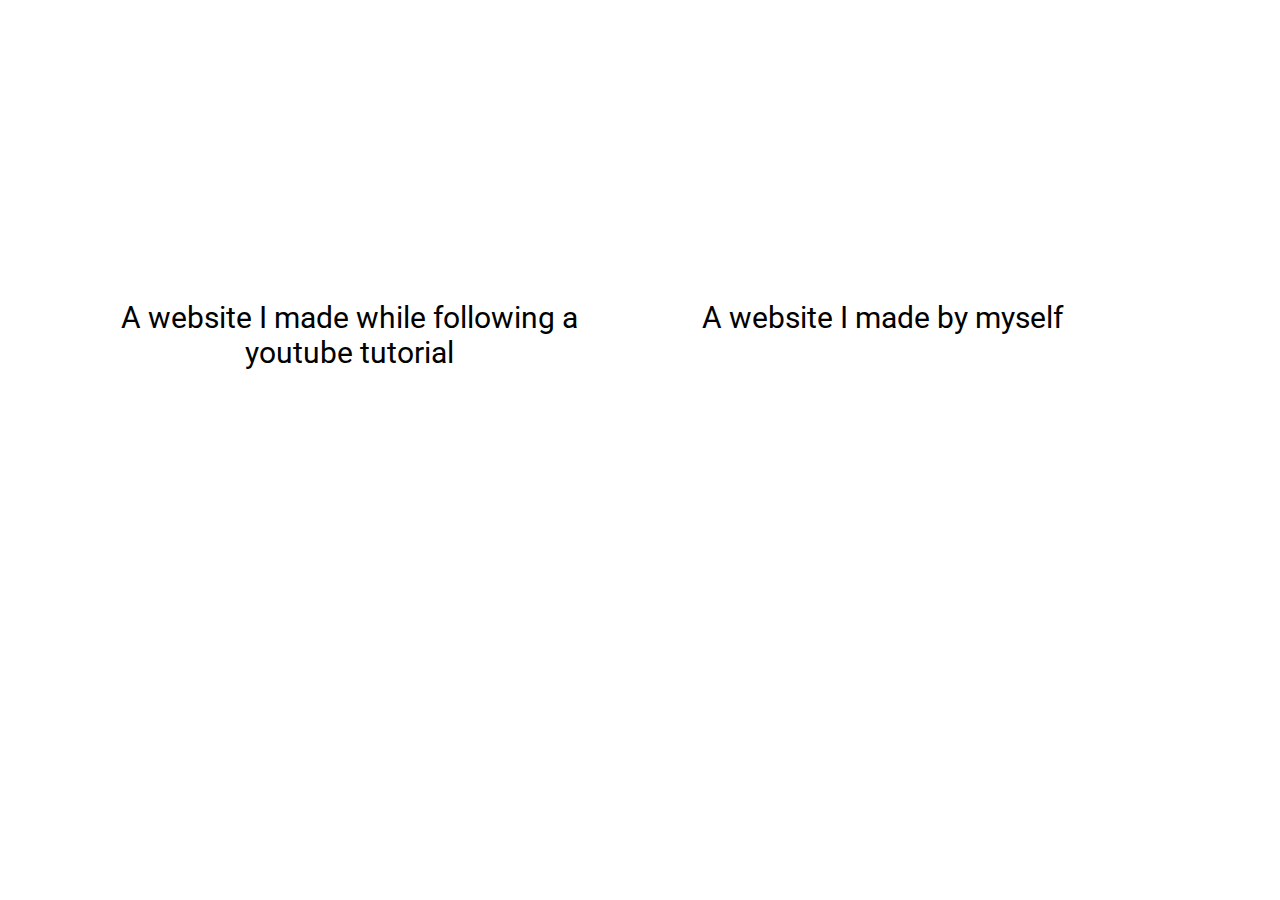
<file: index.html>
<!DOCTYPE html>
<html lang="en">

<head>
    <meta charset="UTF-8">
    <meta http-equiv="X-UA-Compatible" content="IE=edge">
    <meta name="viewport" content="width=device-width, initial-scale=1.0">
    <link rel="stylesheet" href="bootstrap/css/bootstrap-grid.min.css">
    <title>1</title>
    <style>
        @import url('https://fonts.googleapis.com/css2?family=Roboto:wght@100;300&display=swap');

        * {

            font-family: 'Roboto', sans-serif;

        }

        .row {
            margin-top: 300px;
        
            text-align: center;
            font-size: 30px;
            color: black;
            text-decoration: none;
        }

        a,
        
        a:focus,
        a:active {
            text-decoration: none;
            color: inherit;
        }

        a:hover {
            color: inherit;
            text-shadow: 7px 7px 11px rgba(206,66,205,0.49);
        }
    </style>

</head>

<body>
    <div class="container">
        <div class="row">
            <p class="w1 col-6"><a href="index2.html">A website I made while following a youtube tutorial</a></p>
            <p class="w2 col-5"><a href="index1.html">A website I made by myself</a></p>
        </div>
    </div>















</body>

</html>
</file>
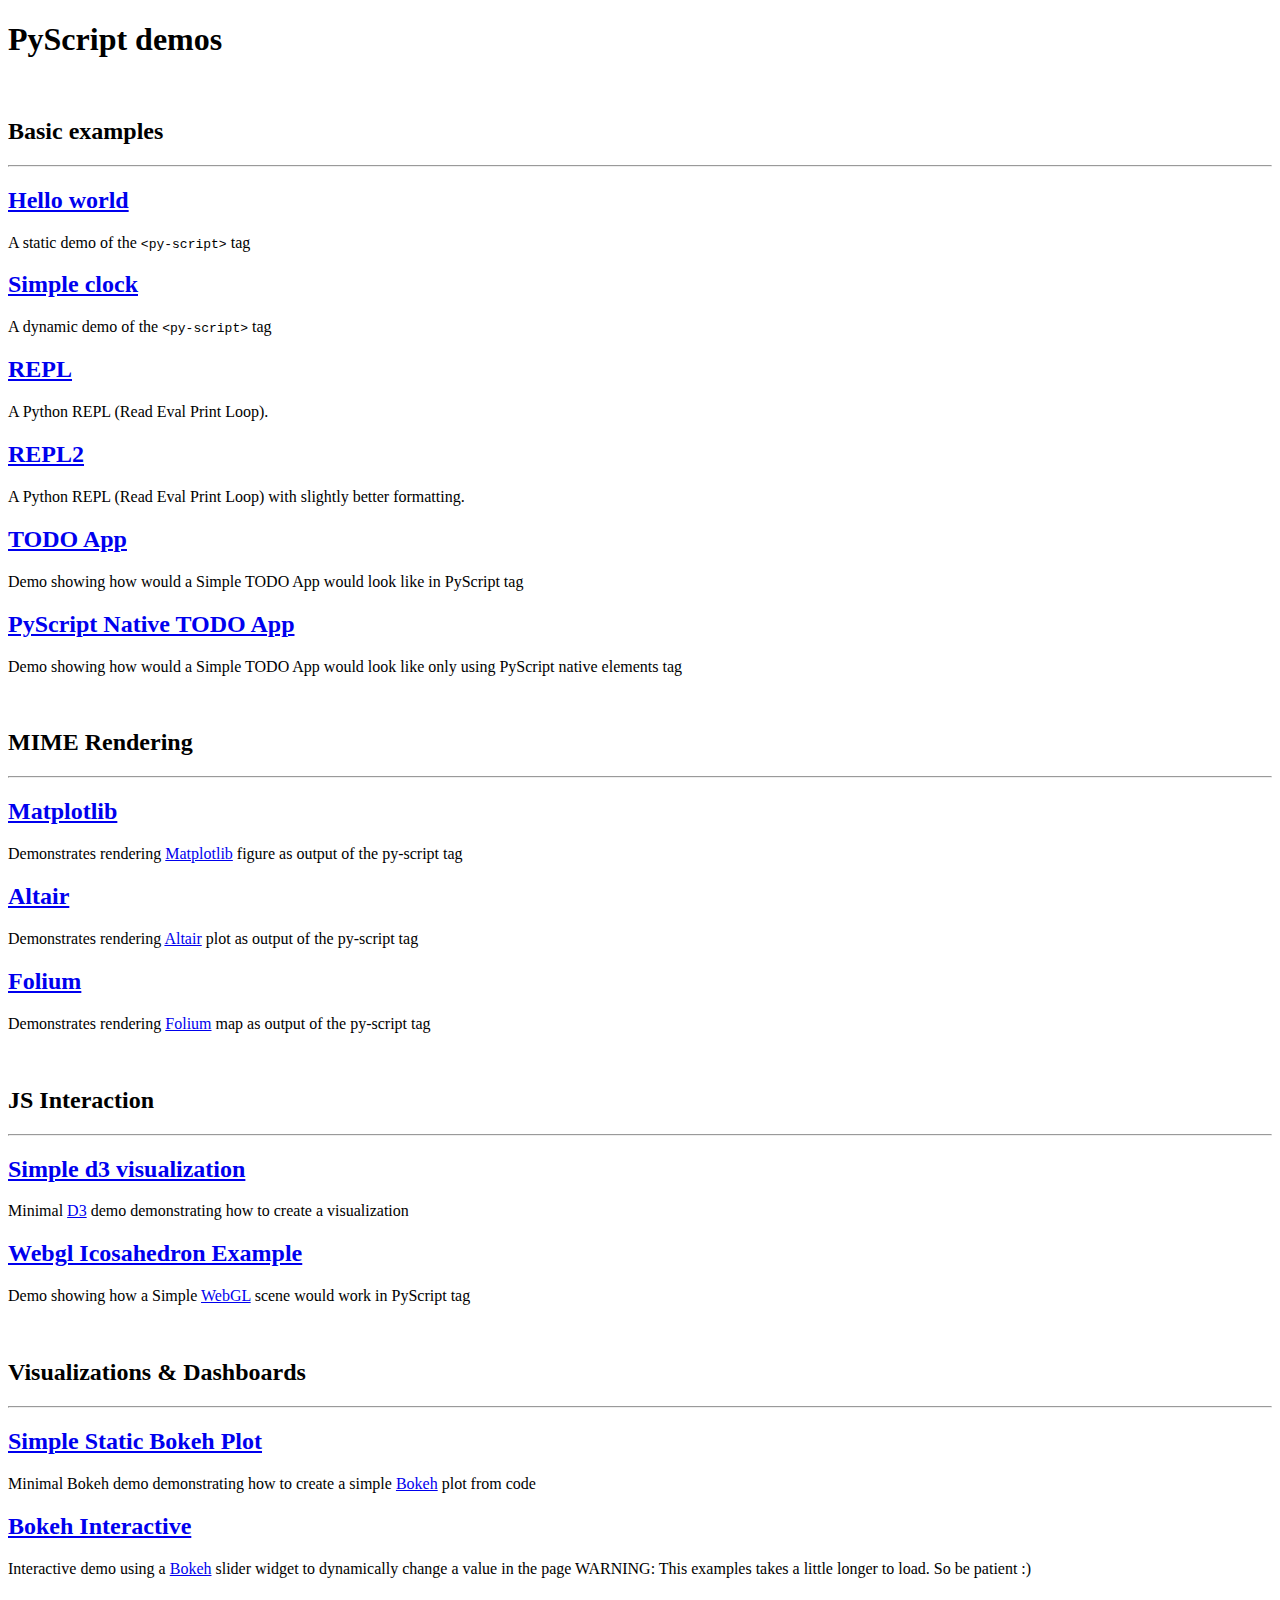
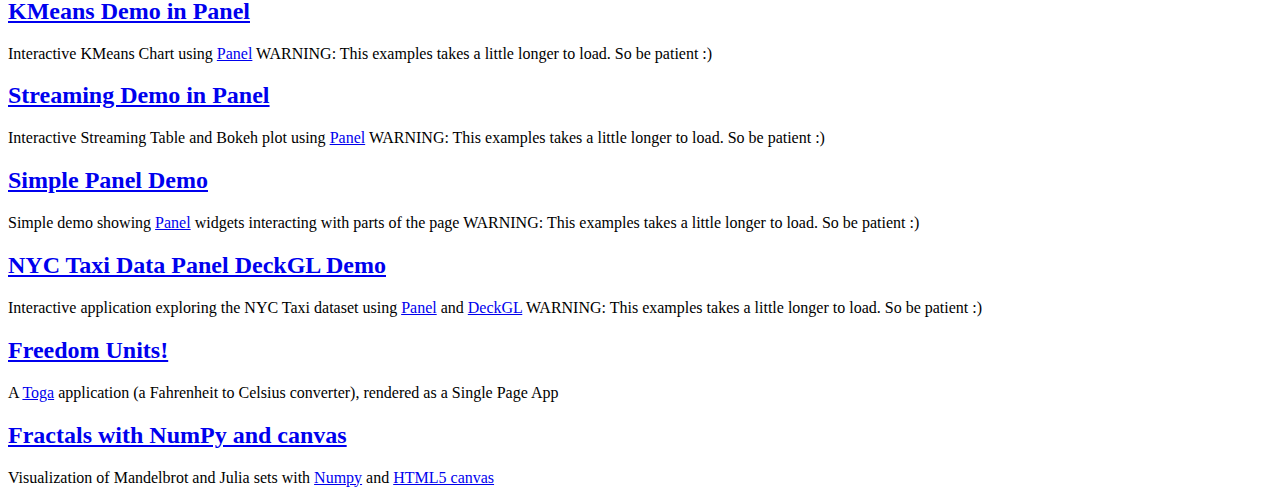
<file: pyscript-main/examples/index.html>
<!DOCTYPE html>
<html lang="en">
  <head>
    <meta charset="utf-8" />
    <meta name="viewport" content="width=device-width,initial-scale=1" />

    <title>PyScript demo</title>

    <link rel="icon" type="image/png" href="favicon.png" />
    <link rel="stylesheet" href="https://pyscript.net/alpha/pyscript.css" />
  </head>

  <body class="container font-mono">

    <h1 class="text-4xl font-bold">PyScript demos</h1>

    <br>
    <h2 class="text-3xl font-bold">Basic examples</h2>
    <hr/>

    <h2 class="text-2xl font-bold text-blue-600"><a href="./hello_world.html" target=”_blank”>Hello world</a></h2>
    <p>A static demo of the <code>&lt;py-script&gt;</code> tag</p>

    <h2 class="text-2xl font-bold text-blue-600"><a href="./simple_clock.html" target=”_blank”>Simple clock</a></h2>
    <p>A dynamic demo of the <code>&lt;py-script&gt;</code> tag</p>

    <h2 class="text-2xl font-bold text-blue-600"><a href="./repl.html" target=”_blank”>REPL</a></h2>
    <p>A Python REPL (Read Eval Print Loop). </p>

    <h2 class="text-2xl font-bold text-blue-600"><a href="./repl2.html" target=”_blank”>REPL2</a></h2>
    <p>A Python REPL (Read Eval Print Loop) with slightly better formatting.</p>

    <h2 class="text-2xl font-bold text-blue-600"><a href="./todo.html" target=”_blank”>TODO App</a></h2>
    <p>Demo showing how would a Simple TODO App would look like in PyScript</code> tag</p>

    <h2 class="text-2xl font-bold text-blue-600"><a href="./todo-pylist.html" target=”_blank”>PyScript Native TODO App</a></h2>
    <p>Demo showing how would a Simple TODO App would look like only using PyScript native elements</code> tag</p>

    <br>
    <h2 class="text-3xl font-bold">MIME Rendering</h2>
    <hr/>

    <h2 class="text-2xl font-bold text-blue-600"><a href="./matplotlib.html" target=”_blank”>Matplotlib</a></h2>
    <p>Demonstrates rendering <a href="https://matplotlib.org/" class="text-blue-600" target=”_blank”>Matplotlib</a> figure as output of the py-script tag</p>

    <h2 class="text-2xl font-bold text-blue-600"><a href="./altair.html" target=”_blank”>Altair</a></h2>
    <p>Demonstrates rendering <a href="https://altair-viz.github.io/" class="text-blue-600" target=”_blank”>Altair</a> plot as output of the py-script tag</p>

    <h2 class="text-2xl font-bold text-blue-600"><a href="./folium.html" target=”_blank”>Folium</a></h2>
    <p>Demonstrates rendering <a href="https://python-visualization.github.io/folium/" class="text-blue-600" target=”_blank”>Folium</a> map as output of the py-script tag</p>

    <br>
    <h2 class="text-3xl font-bold">JS Interaction</h2>
    <hr/>

    <h2 class="text-2xl font-bold text-blue-600"><a href="./d3.html" target=”_blank”>Simple d3 visualization</a></h2>
    <p>Minimal <a href="https://d3js.org/" class="text-blue-600" target=”_blank”>D3</a> demo demonstrating how to create a visualization</p>

    <h2 class="text-2xl font-bold text-blue-600"><a href="./webgl/raycaster/index.html" target=”_blank”>Webgl Icosahedron Example</a></h2>
    <p>Demo showing how a Simple <a href="https://developer.mozilla.org/en-US/docs/Web/API/WebGL_API" class="text-blue-600" target=”_blank”>WebGL</a> scene would work in PyScript</code> tag</p>


    <br>
    <h2 class="text-3xl font-bold">Visualizations & Dashboards</h2>
    <hr/>
    <h2 class="text-2xl font-bold text-blue-600"><a href="./bokeh.html" target=”_blank”>Simple Static Bokeh Plot</a></h2>
    <p>Minimal Bokeh demo demonstrating how to create a simple <a href="https://bokeh.org/" class="text-blue-600" target=”_blank”>Bokeh</a> plot from code</p>

    <h2 class="text-2xl font-bold text-blue-600"><a href="./bokeh_interactive.html" target=”_blank”>Bokeh Interactive</a></h2>
    <p>Interactive demo using a <a href="https://bokeh.org/" class="text-blue-600" target=”_blank”>Bokeh</a> slider widget to dynamically change a value in the page

      WARNING: This examples takes a little longer to load. So be patient :)
    </p>

    <h2 class="text-2xl font-bold text-blue-600"><a href="./panel_kmeans.html" target=”_blank”>KMeans Demo in Panel</a></h2>
    <p>Interactive KMeans Chart using <a href="https://panel.holoviz.org/" class="text-blue-600" target=”_blank”>Panel</a>

      WARNING: This examples takes a little longer to load. So be patient :)
    </p>

    <h2 class="text-2xl font-bold text-blue-600"><a href="./panel_stream.html" target=”_blank”>Streaming Demo in Panel</a></h2>
    <p>Interactive Streaming Table and Bokeh plot using <a href="https://panel.holoviz.org/" class="text-blue-600" target=”_blank”>Panel</a>

      WARNING: This examples takes a little longer to load. So be patient :)
    </p>

    <h2 class="text-2xl font-bold text-blue-600"><a href="./panel.html" target=”_blank”>Simple Panel Demo</a></h2>
    <p>Simple demo showing <a href="https://panel.holoviz.org/" class="text-blue-600" target=”_blank”>Panel</a> widgets interacting with parts of the page

      WARNING: This examples takes a little longer to load. So be patient :)
    </p>

    <h2 class="text-2xl font-bold text-blue-600"><a href="./panel_deckgl.html" target=”_blank”>NYC Taxi Data Panel DeckGL Demo</a></h2>
    <p>Interactive application exploring the NYC Taxi dataset using <a href="https://panel.holoviz.org/" class="text-blue-600" target=”_blank”>Panel</a> and <a href="https://deck.gl/" class="text-blue-600" target=”_blank”>DeckGL</a>

      WARNING: This examples takes a little longer to load. So be patient :)
    </p>

    <h2 class="text-2xl font-bold text-blue-600"><a href="./toga/freedom.html" target=”_blank”>Freedom Units!</a></h2>
    <p>A <a href="https://beeware.org/project/projects/libraries/toga/" class="text-blue-600" target=”_blank”>Toga</a> application (a Fahrenheit to Celsius converter), rendered as a Single Page App</p>

    <h2 class="text-2xl font-bold text-blue-600"><a href="./numpy_canvas_fractals.html" target=”_blank”>Fractals with NumPy and canvas</a></h2>
    <p>Visualization of Mandelbrot and Julia sets with <a href="https://numpy.org/" class="text-blue-600" target=”_blank”>Numpy</a> and <a href="https://developer.mozilla.org/en-US/docs/Web/API/Canvas_API" class="text-blue-600" target=”_blank”>HTML5 canvas</a></p>

  </body>
  </html>
</file>
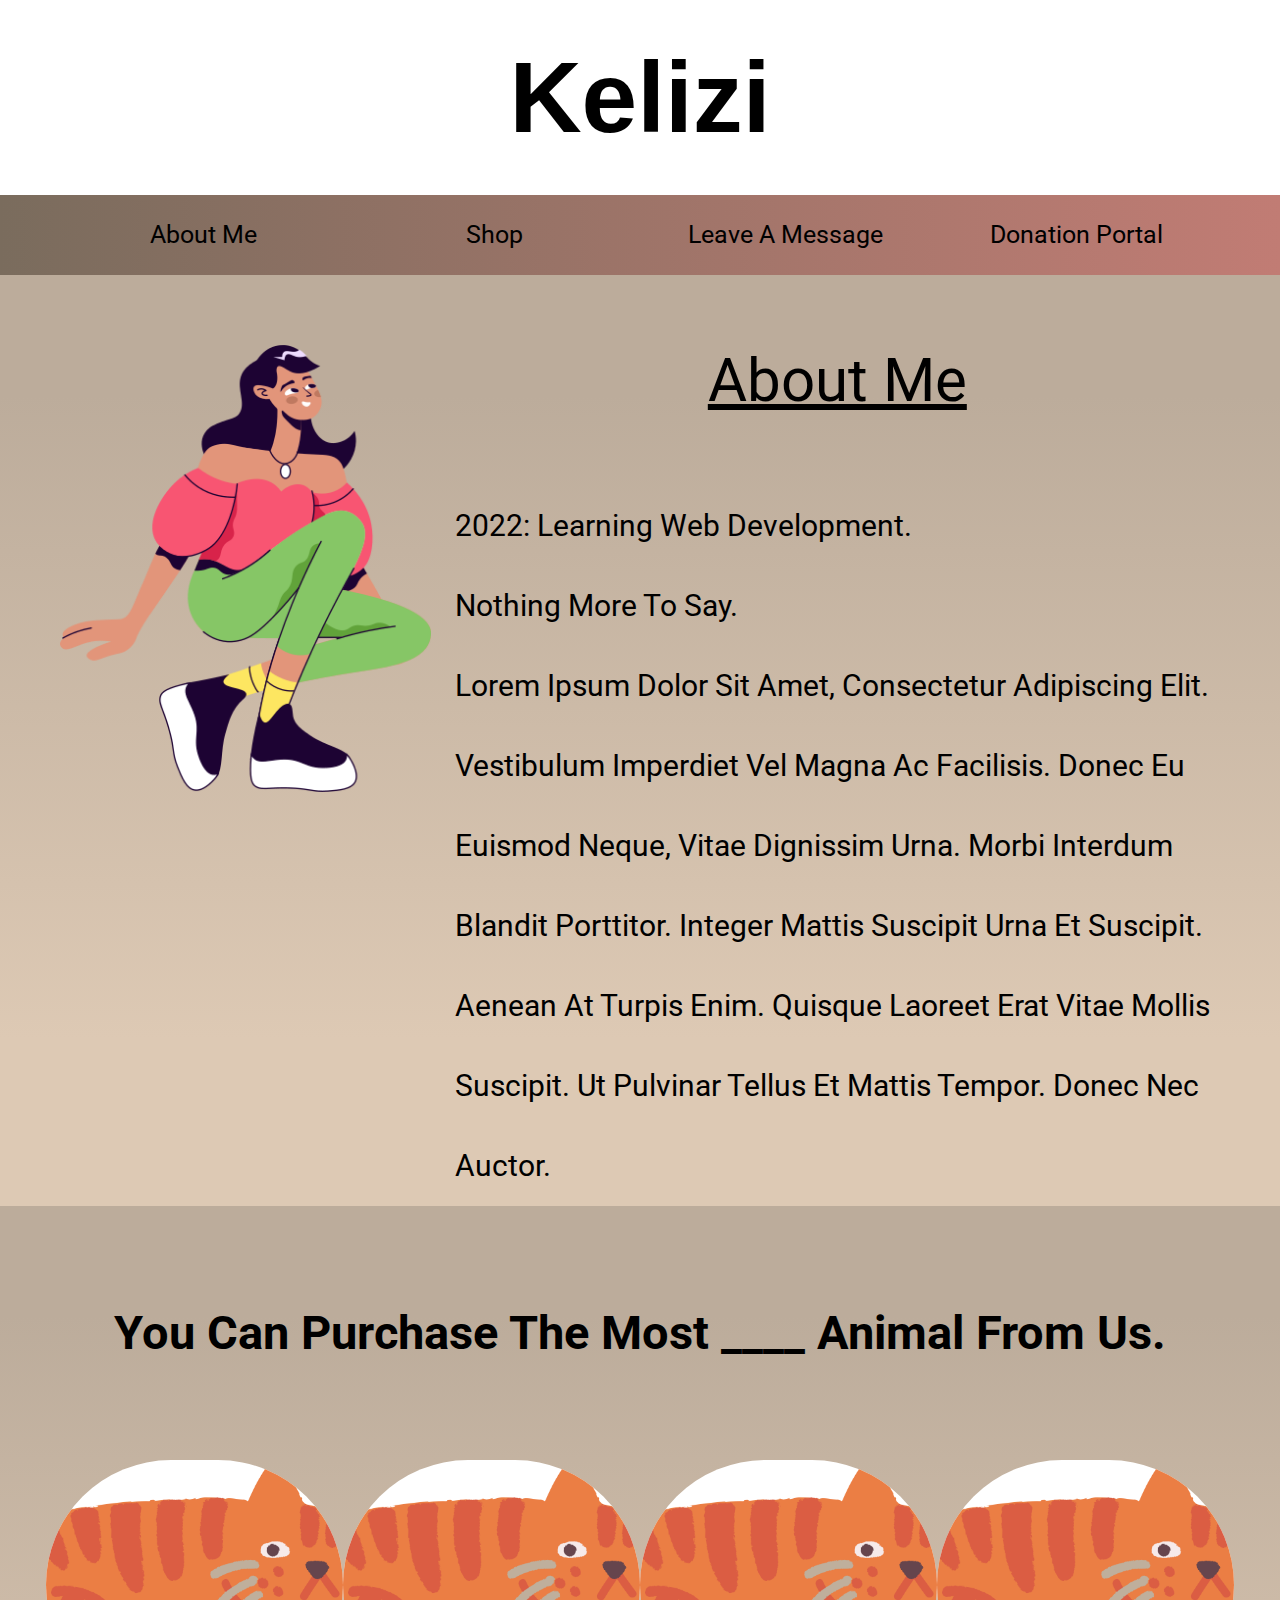
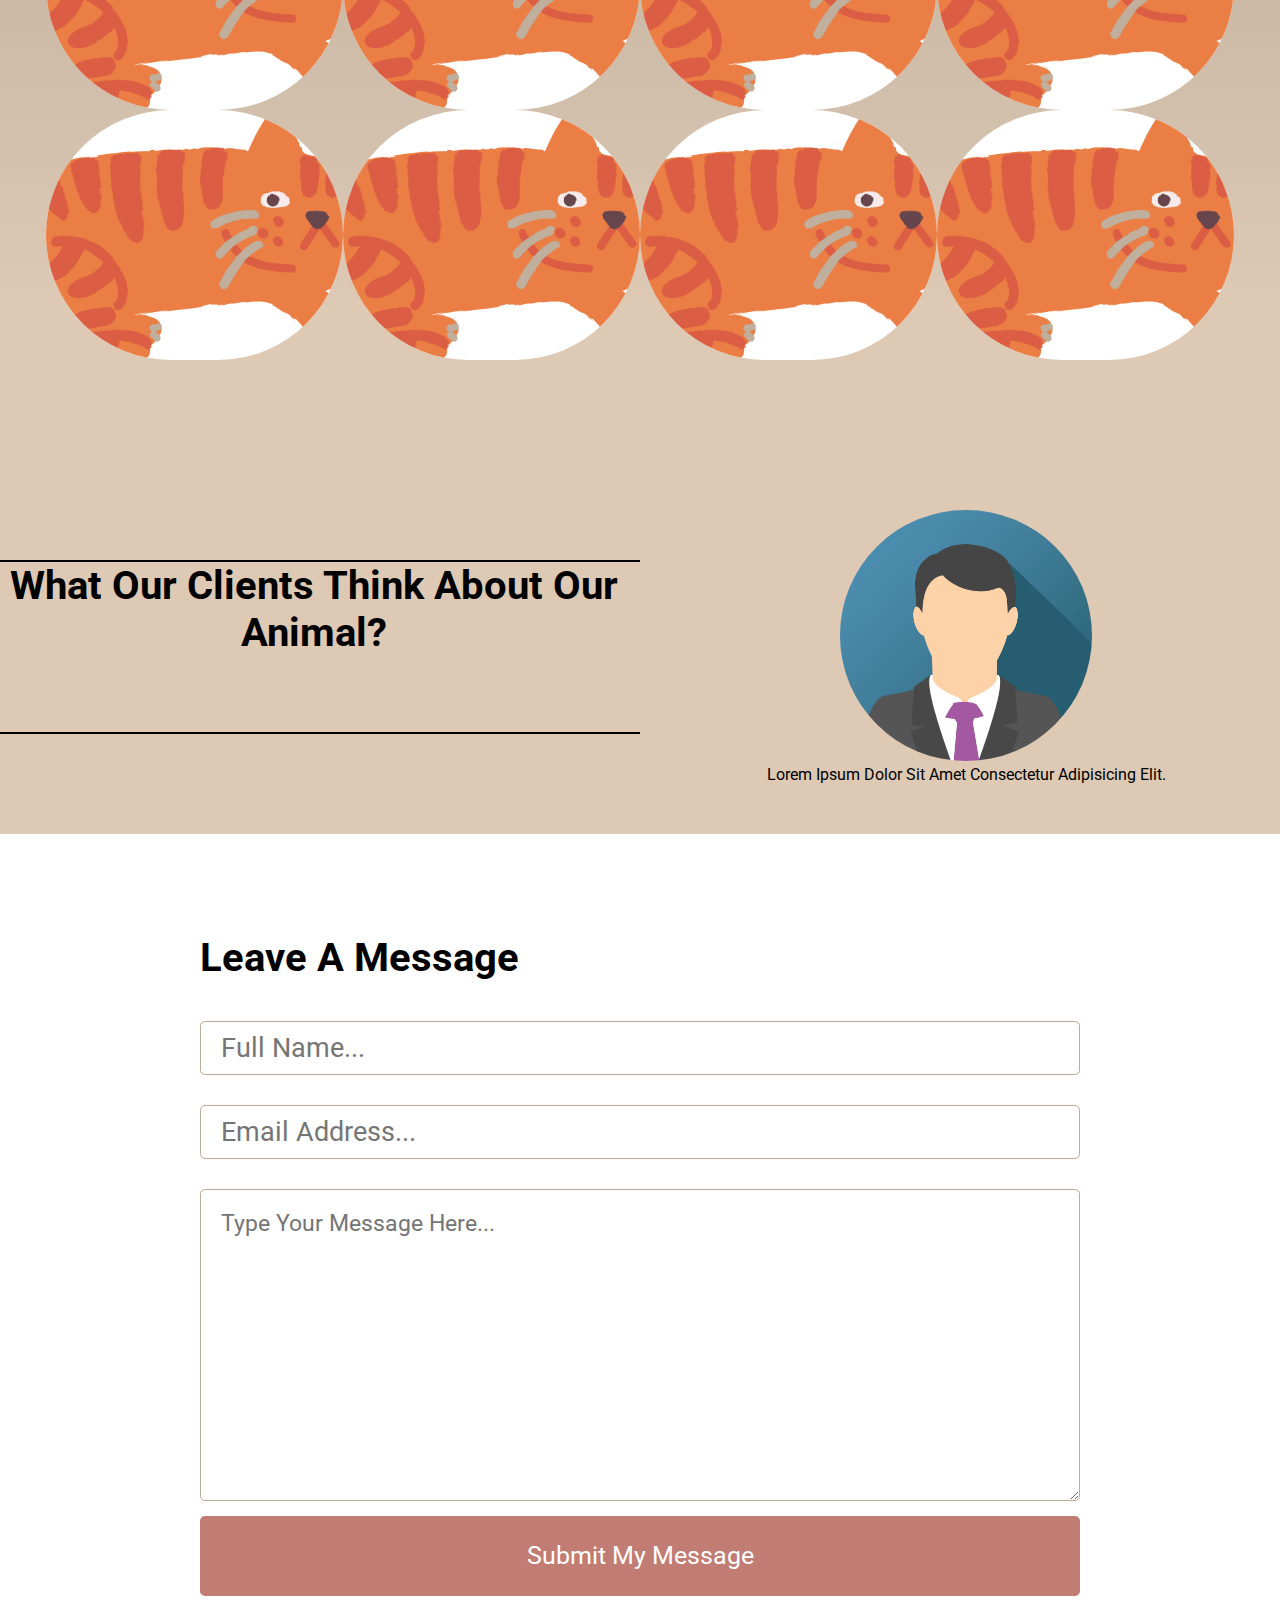
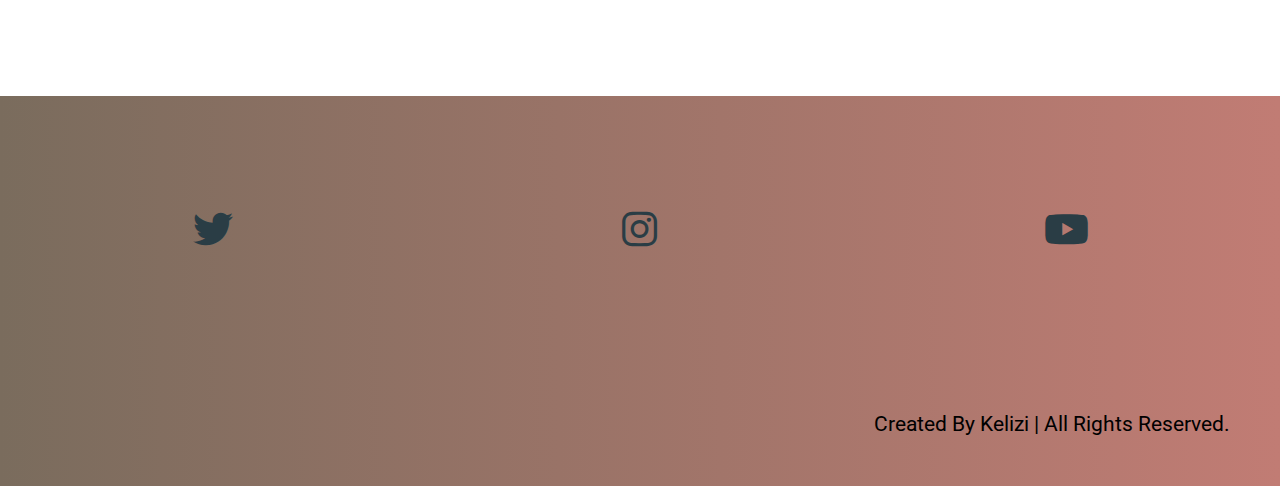
<file: index1.html>
<!DOCTYPE html>
<html lang="en">

<head>
    <meta charset="UTF-8">
    <meta http-equiv="X-UA-Compatible" content="IE=edge">
    <meta name="viewport" content="width=device-width, initial-scale=1.0">
    <link rel="stylesheet" href="bootstrap/css/bootstrap-grid.min.css">
    <link rel="stylesheet" href="css/style.css">
    <link rel="stylesheet" href="https://cdnjs.cloudflare.com/ajax/libs/font-awesome/6.1.1/css/all.min.css">

    <title>Portfolio</title>
    <style>

    </style>
</head>

<body>

    <header>

        <div class="hole">
            <h3>Kelizi</h3>
        </div>
    </header>


    <!-- Start Of Nav Bar -->
    <section class="navbar">
        <div class="container">

            <div class="row">
                <div class="col-lg-3"><a href="#about_me">About Me</a></div>
                <div class="col-lg-3"><a href="#shop_animal">Shop</a></div>
                <div class="col-lg-3"><a href="#leaveaMessage">Leave a Message</a></div>
                <div class="col-lg-3"><a href="#">Donation Portal</a></div>
            </div>
        </div>

       
    </section>

    <!-- End Of Nav Bar -->



    <!-- Start Of Content -->

    <section class="content">
        <div class="container1">
            <div class="row">
                <div class="col-lg-4">
                    <a href="#"><img src="images/martina-seated-woman-looking-up-at-the-sky.png" class="responsive"></a>
                </div>
                <div class="col-lg-8 ">
                    <p id="about_me">About me</p>
                    <ul>
                        <li>2022: Learning Web Development.</li>
                        <li>Nothing more to say.</li>

                        <li>Lorem ipsum dolor sit amet, consectetur adipiscing elit. Vestibulum imperdiet vel magna ac
                            facilisis. Donec eu euismod neque, vitae dignissim urna. Morbi interdum blandit porttitor.
                            Integer mattis suscipit urna et suscipit. Aenean at turpis enim. Quisque laoreet erat vitae
                            mollis suscipit. Ut pulvinar tellus et mattis tempor. Donec nec auctor.</li>
                    </ul>
                </div>
            </div>
        </div>

    </section>

    <!-- End of Content -->

    <!-- Start Of shop -->

    <section class="shop">
        <div class="title">
            <h3 id="shop_animal">You can purchase the most ____ animal from us.</h3>
        </div>
        <div class="animal">
            <div class="container_animal">
                <div class="row g-5">
                    <div class="col-lg-3   col-md-6 ">
                        <img src="images/ginger-cat-76.png" alt="">
                    </div>
                    <div class="col-lg-3   col-md-6 ">
                        <img src="images/ginger-cat-76.png" alt="">
                    </div>
                    <div class="col-lg-3   col-md-6 ">
                        <img src="images/ginger-cat-76.png" alt="">
                    </div>
                    <div class="col-lg-3   col-md-6">
                        <img src="images/ginger-cat-76.png" alt="">
                    </div>
                </div>
                <div class="row g-5">
                    <div class="col-lg-3   col-md-6 ">
                        <img src="images/ginger-cat-76.png" alt="">
                    </div>
                    <div class="col-lg-3   col-md-6 ">
                        <img src="images/ginger-cat-76.png" alt="">
                    </div>
                    <div class="col-lg-3   col-md-6 ">
                        <img src="images/ginger-cat-76.png" alt="">
                    </div>
                    <div class="col-lg-3   col-md-6">
                        <img src="images/ginger-cat-76.png" alt="">
                    </div>

                </div>
            </div>
        </div>
    </section>
    <!-- End Of shop -->



    <!-- Start of comment -->
    <section class="comment">
    
            <div class="row">
                <h3 class="ask col-lg-6">What our clients think about our animal?</h3>
                <div class="c_comment col-lg-6">
                    <div class="client ">
                            <div ><img src="images/img_avatar.png" alt=""></div>
                            <p>Lorem ipsum dolor sit amet consectetur adipisicing elit. </p>
                    </div>
                </div>
            </div>

    </section>
    <!-- End of comment -->


    <!-- Start of leave a comment -->

    <section class="message-box">
        <div class="message-box-whole">
            <h2 id="leaveaMessage">Leave a Message</h2>
            <form action="thank you.html" method="get" id="myForm">
                <input type="text" name="full_name" id="name" placeholder="Full Name..." required>
                <input type="email" name="email" placeholder="Email Address..." required>
                <textarea name="comment" cols="30" rows="10" placeholder="Type Your Message Here..."
                    required></textarea>
                <button type="submit" action="Thank You.html">Submit My Message</button>
            </form>
        </div>
    </section>

    <!-- End of leave a comment -->



    <!-- Start of Footer -->

    <section class="footer">
        <div class="group row">
            <div><a class="item" href="#"><i class="  fa-brands fa-twitter"></i></a>
            </div>

            <div><a class="item" href="#"><i class=" fa-brands fa-instagram"></i></a>
            </div>
            <div><a class="item " href="#"><i class=" fa-brands fa-youtube"></i></a>
            </div>
        </div>

        <div class="credit">created by kelizi | all rights reserved. </div>


    </section>





    <!-- End of  Footer -->







    <script src="js/script.js"></script>

</body>

</html>
</file>
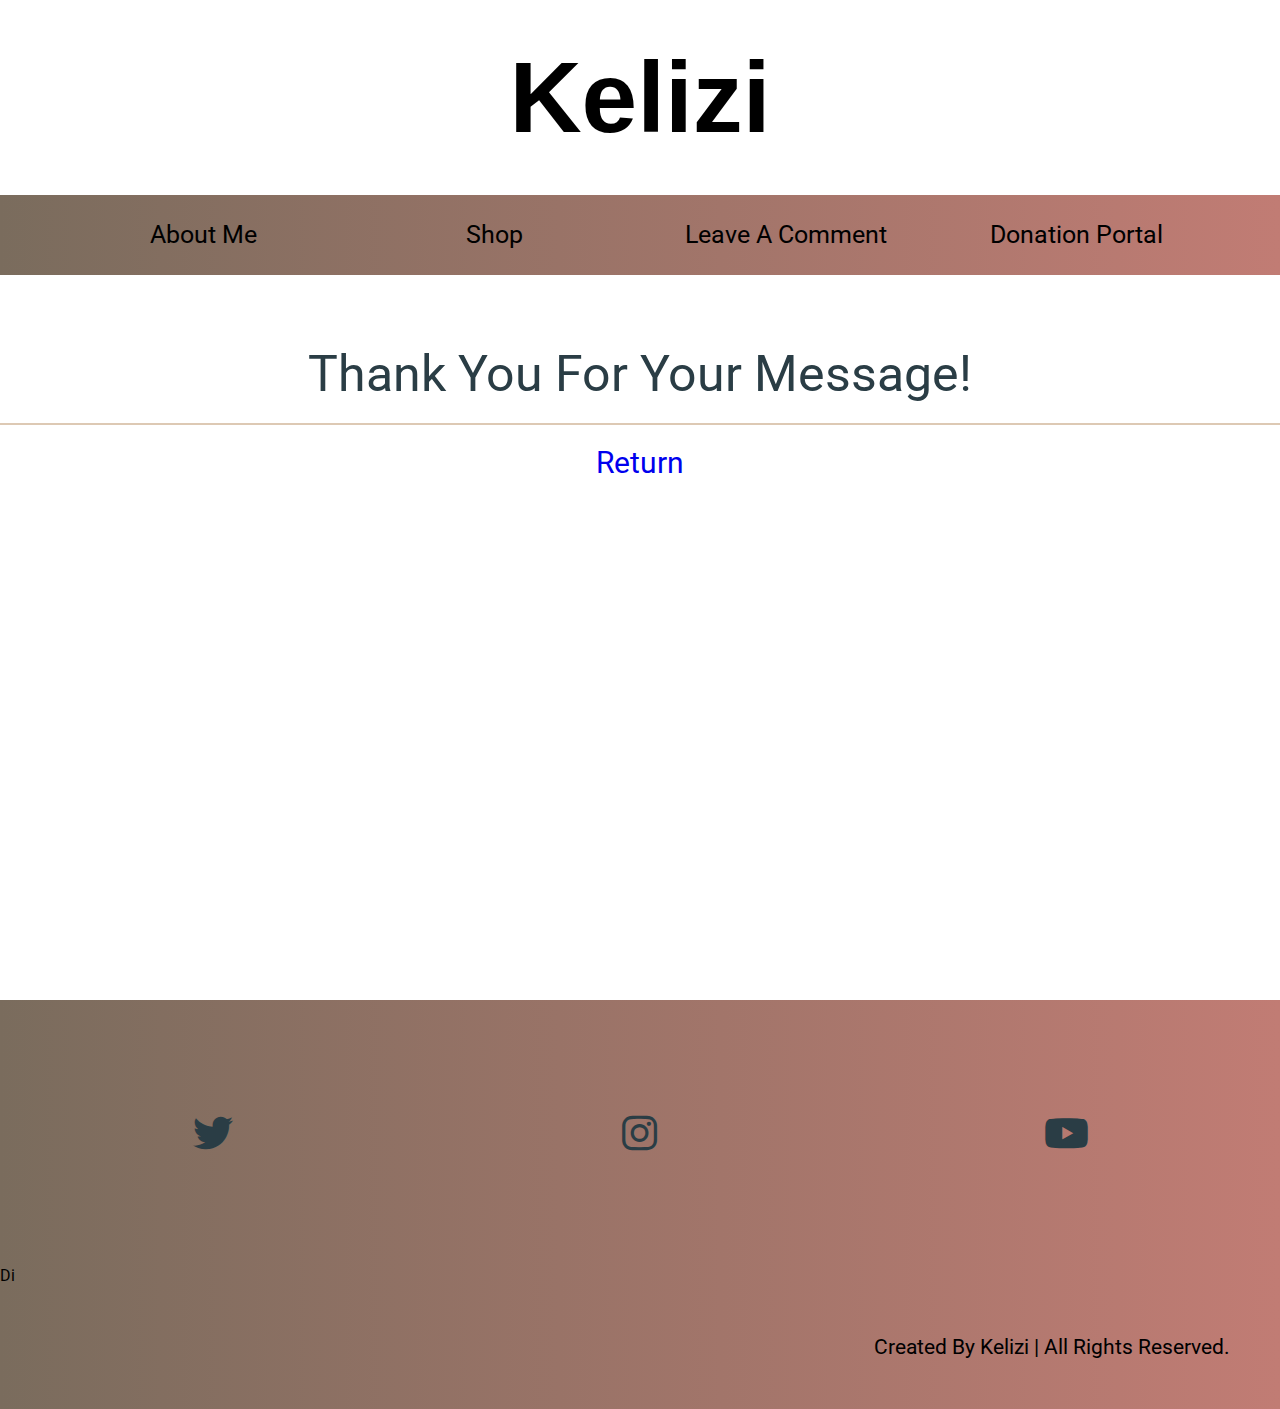
<file: Thank You.html>
<html lang="en">

<head>
    <meta charset="UTF-8">
    <meta http-equiv="X-UA-Compatible" content="IE=edge">
    <meta name="viewport" content="width=device-width, initial-scale=1.0">
    <link rel="stylesheet" href="bootstrap/css/bootstrap-grid.min.css">
    <link rel="stylesheet" href="css/style.css">
    <link rel="stylesheet" href="https://cdnjs.cloudflare.com/ajax/libs/font-awesome/6.1.1/css/all.min.css">
    
    <title>Portfolio</title>
    <style>

    </style>
</head>

<body>

    <header>
        <div class="hole">
            <h3>Kelizi</h3>
        </div>
    </header>


    <!-- Start Of Nav Bar -->
    <section class="navbar">
        <div class="container">
            <div class="row">
                <div class="col-lg-3"><a href="#">About Me</a></div>
                <div class="col-lg-3"><a href="#">Shop</a></div>
                <div class="col-lg-3"><a href="#">Leave a comment</a></div>
                <div class="col-lg-3"><a href="#">Donation Portal</a></div>
            </div>
        </div>
    </section>

    <!-- End Of Nav Bar -->


    <!-- Start Of Nav Bar -->
    <section class="thank_you">
        
        

        <p class="ty_text">Thank You for your message!</p>
        <p class="return"><a href="index2.html">return</a></p>
        


        




    </section>






    <section class="footer">
        <div class="group row">
            <div><a class="item" href="#"><i class="  fa-brands fa-twitter"></i></a>
            </div>
            
            <div><a class="item" href="#"><i class=" fa-brands fa-instagram"></i></a>
            </div>
            <div><a class="item " href="#"><i class=" fa-brands fa-youtube"></i></a>
            </div>
        </div>di

        <div class="credit">created by kelizi | all rights reserved. </div>

        
    </section>





    <script src="js/thank you.js"></script>
</body>

</html>
</file>
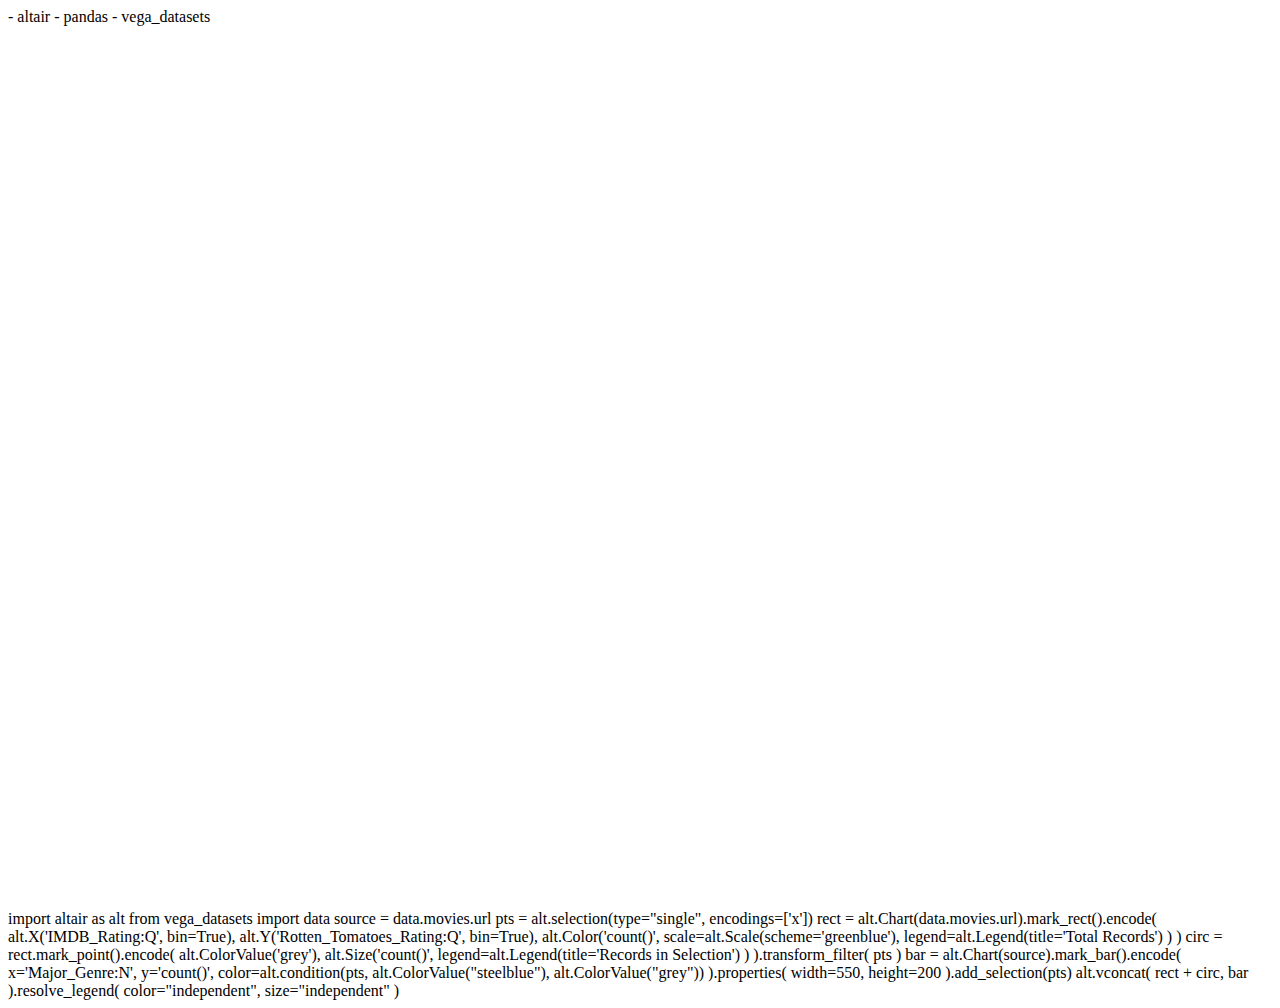
<file: pyscript-main/examples/altair.html>
<html>
  <head>
    <title>Altair</title>
    <meta charset="utf-8">
    <link rel="icon" type="image/x-icon" href="./favicon.png">
    <link rel="stylesheet" href="https://pyscript.net/alpha/pyscript.css" />
    <script defer src="https://pyscript.net/alpha/pyscript.js"></script>
    <py-env>
      - altair
      - pandas
      - vega_datasets
    </py-env>
    </head>
    <body>
      <div id="altair" style="width: 100%; height: 100%"></div>
      <py-script output="altair">
import altair as alt
from vega_datasets import data

source = data.movies.url

pts = alt.selection(type="single", encodings=['x'])

rect = alt.Chart(data.movies.url).mark_rect().encode(
    alt.X('IMDB_Rating:Q', bin=True),
    alt.Y('Rotten_Tomatoes_Rating:Q', bin=True),
    alt.Color('count()',
        scale=alt.Scale(scheme='greenblue'),
        legend=alt.Legend(title='Total Records')
    )
)

circ = rect.mark_point().encode(
    alt.ColorValue('grey'),
    alt.Size('count()',
        legend=alt.Legend(title='Records in Selection')
    )
).transform_filter(
    pts
)

bar = alt.Chart(source).mark_bar().encode(
    x='Major_Genre:N',
    y='count()',
    color=alt.condition(pts, alt.ColorValue("steelblue"), alt.ColorValue("grey"))
).properties(
    width=550,
    height=200
).add_selection(pts)

alt.vconcat(
    rect + circ,
    bar
).resolve_legend(
    color="independent",
    size="independent"
)
      </py-script>
    </body>
</html>
</file>
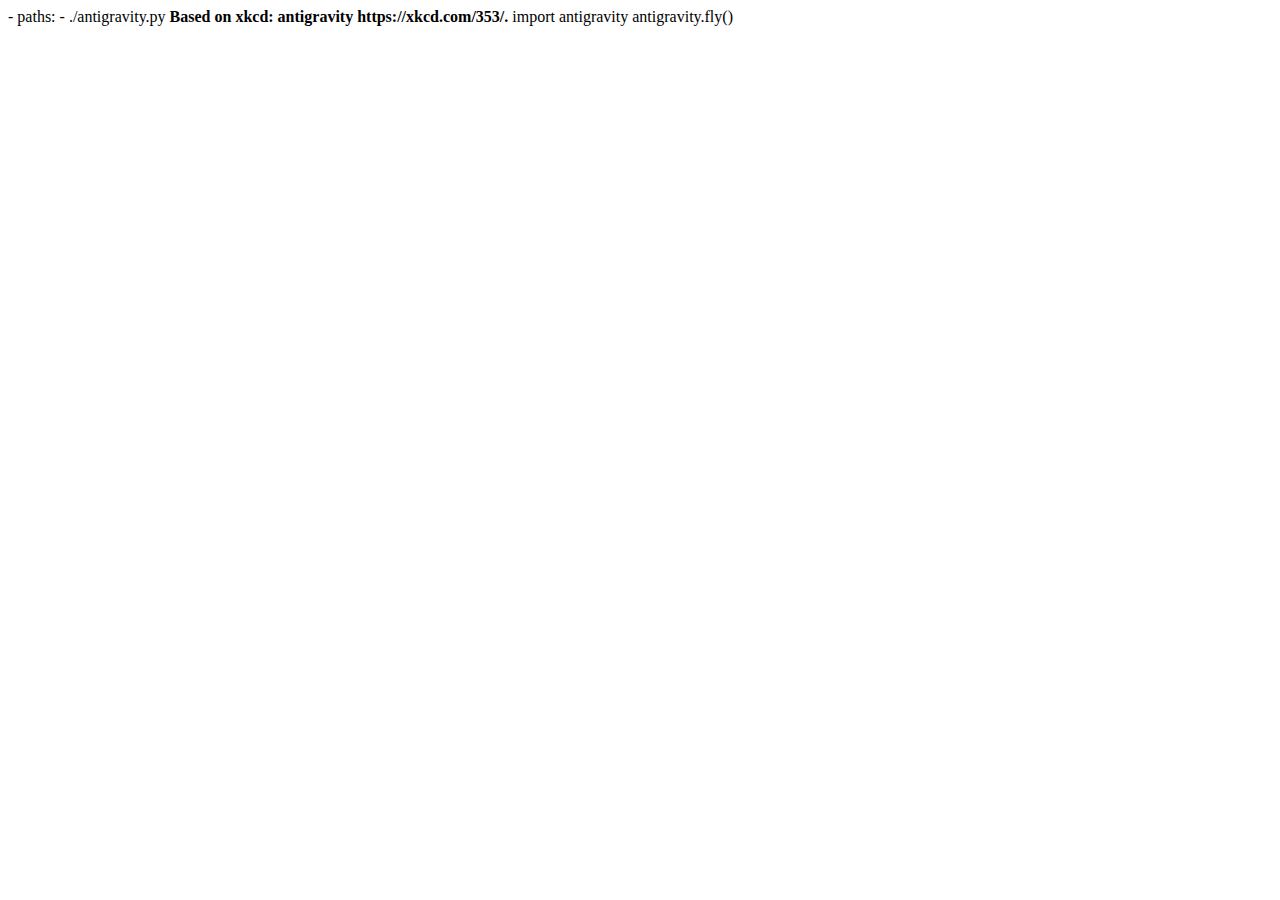
<file: pyscript-main/examples/antigravity.html>
<html>
  <head>
    <title>Antigravity</title>
    <meta charset="utf-8">
    <link rel="icon" type="image/x-icon" href="./favicon.png">
    <link rel="stylesheet" href="https://pyscript.net/alpha/pyscript.css" />
    <script defer src="https://pyscript.net/alpha/pyscript.js"></script>
  </head>
  <py-env>
- paths:
  - ./antigravity.py
  </py-env>
  <body>
    <b>Based on xkcd: antigravity https://xkcd.com/353/.</b>
    <py-script>
import antigravity
antigravity.fly()
    </py-script>
  </body>
</html>
</file>
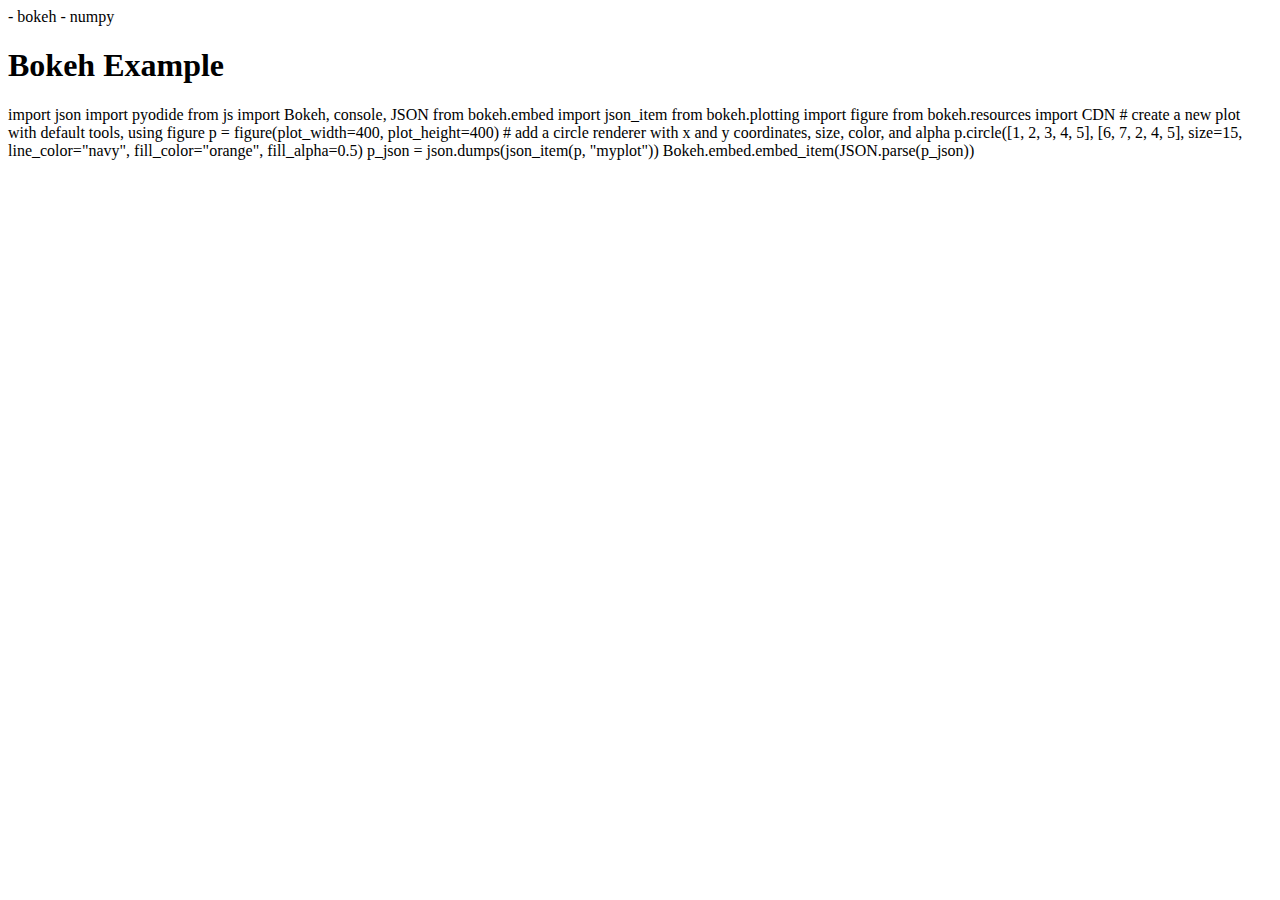
<file: pyscript-main/examples/bokeh.html>
<html><head>
    <title>Bokeh Example</title>
    <meta charset="iso-8859-1">
    <link rel="icon" type="image/x-icon" href="./favicon.png">
    <script type="text/javascript" src="https://cdn.bokeh.org/bokeh/release/bokeh-2.4.2.min.js"></script>
    <script type="text/javascript" src="https://cdn.bokeh.org/bokeh/release/bokeh-gl-2.4.2.min.js"></script>
    <script type="text/javascript" src="https://cdn.bokeh.org/bokeh/release/bokeh-widgets-2.4.2.min.js"></script>
    <script type="text/javascript" src="https://cdn.bokeh.org/bokeh/release/bokeh-tables-2.4.2.min.js"></script>
    <script type="text/javascript" src="https://cdn.bokeh.org/bokeh/release/bokeh-mathjax-2.4.2.min.js"></script>

    <script type="text/javascript">
        Bokeh.set_log_level("info");
    </script>
    <link rel="stylesheet" href="https://pyscript.net/alpha/pyscript.css" />

    <script defer src="https://pyscript.net/alpha/pyscript.js"></script>

    </head>
    <body>
        <py-env>
- bokeh
- numpy
        </py-env>
        <h1>Bokeh Example</h1>
        <div id="myplot"></div>

    <py-script id="main">
import json
import pyodide

from js import Bokeh, console, JSON

from bokeh.embed import json_item
from bokeh.plotting import figure
from bokeh.resources import CDN

# create a new plot with default tools, using figure
p = figure(plot_width=400, plot_height=400)

# add a circle renderer with x and y coordinates, size, color, and alpha
p.circle([1, 2, 3, 4, 5], [6, 7, 2, 4, 5], size=15, line_color="navy", fill_color="orange", fill_alpha=0.5)
p_json = json.dumps(json_item(p, "myplot"))

Bokeh.embed.embed_item(JSON.parse(p_json))
    </py-script>

</body>
</html>
</file>
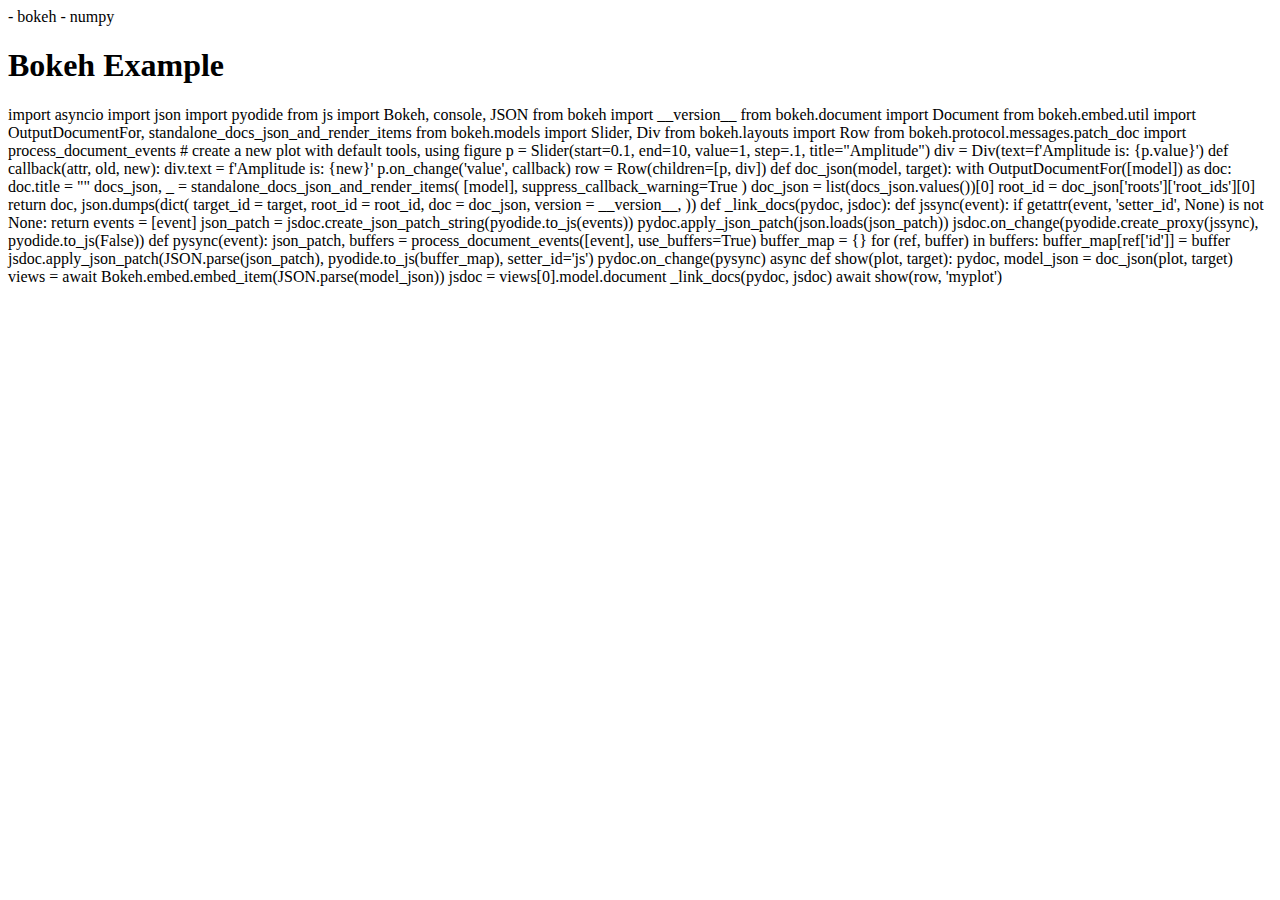
<file: pyscript-main/examples/bokeh_interactive.html>
<html><head>
    <title>Bokeh Example</title>
    <meta charset="iso-8859-1">
    <link rel="icon" type="image/x-icon" href="./favicon.png">
    <script type="text/javascript" src="https://cdn.bokeh.org/bokeh/release/bokeh-2.4.2.js"></script>
    <script type="text/javascript" src="https://cdn.bokeh.org/bokeh/release/bokeh-gl-2.4.2.min.js"></script>
    <script type="text/javascript" src="https://cdn.bokeh.org/bokeh/release/bokeh-widgets-2.4.2.min.js"></script>
    <script type="text/javascript" src="https://cdn.bokeh.org/bokeh/release/bokeh-tables-2.4.2.min.js"></script>
    <script type="text/javascript" src="https://cdn.bokeh.org/bokeh/release/bokeh-mathjax-2.4.2.min.js"></script>

    <script type="text/javascript">
        Bokeh.set_log_level("info");
    </script>
    <link rel="stylesheet" href="https://pyscript.net/alpha/pyscript.css" />

    <script defer src="https://pyscript.net/alpha/pyscript.js"></script>

    </head>
    <body>
        <py-env>
- bokeh
- numpy
        </py-env>
        <h1>Bokeh Example</h1>
        <div id="myplot"></div>

	<py-script id="main">
import asyncio
import json
import pyodide

from js import Bokeh, console, JSON

from bokeh import __version__
from bokeh.document import Document
from bokeh.embed.util import OutputDocumentFor, standalone_docs_json_and_render_items
from bokeh.models import Slider, Div
from bokeh.layouts import Row
from bokeh.protocol.messages.patch_doc import process_document_events

# create a new plot with default tools, using figure
p = Slider(start=0.1, end=10, value=1, step=.1, title="Amplitude")
div = Div(text=f'Amplitude is: {p.value}')

def callback(attr, old, new):
    div.text = f'Amplitude is: {new}'

p.on_change('value', callback)

row = Row(children=[p, div])

def doc_json(model, target):
    with OutputDocumentFor([model]) as doc:
        doc.title = ""
        docs_json, _ = standalone_docs_json_and_render_items(
            [model], suppress_callback_warning=True
        )

    doc_json = list(docs_json.values())[0]
    root_id = doc_json['roots']['root_ids'][0]

    return doc, json.dumps(dict(
        target_id = target,
        root_id   = root_id,
        doc       = doc_json,
        version   = __version__,
    ))

def _link_docs(pydoc, jsdoc):
    def jssync(event):
        if getattr(event, 'setter_id', None) is not None:
            return
        events = [event]
        json_patch = jsdoc.create_json_patch_string(pyodide.to_js(events))
        pydoc.apply_json_patch(json.loads(json_patch))

    jsdoc.on_change(pyodide.create_proxy(jssync), pyodide.to_js(False))

    def pysync(event):
        json_patch, buffers = process_document_events([event], use_buffers=True)
        buffer_map = {}
        for (ref, buffer) in buffers:
            buffer_map[ref['id']] = buffer
        jsdoc.apply_json_patch(JSON.parse(json_patch), pyodide.to_js(buffer_map), setter_id='js')

    pydoc.on_change(pysync)

async def show(plot, target):
    pydoc, model_json = doc_json(plot, target)
    views = await Bokeh.embed.embed_item(JSON.parse(model_json))
    jsdoc = views[0].model.document
    _link_docs(pydoc, jsdoc)

await show(row, 'myplot')
    </py-script>

</body>
</html>
</file>
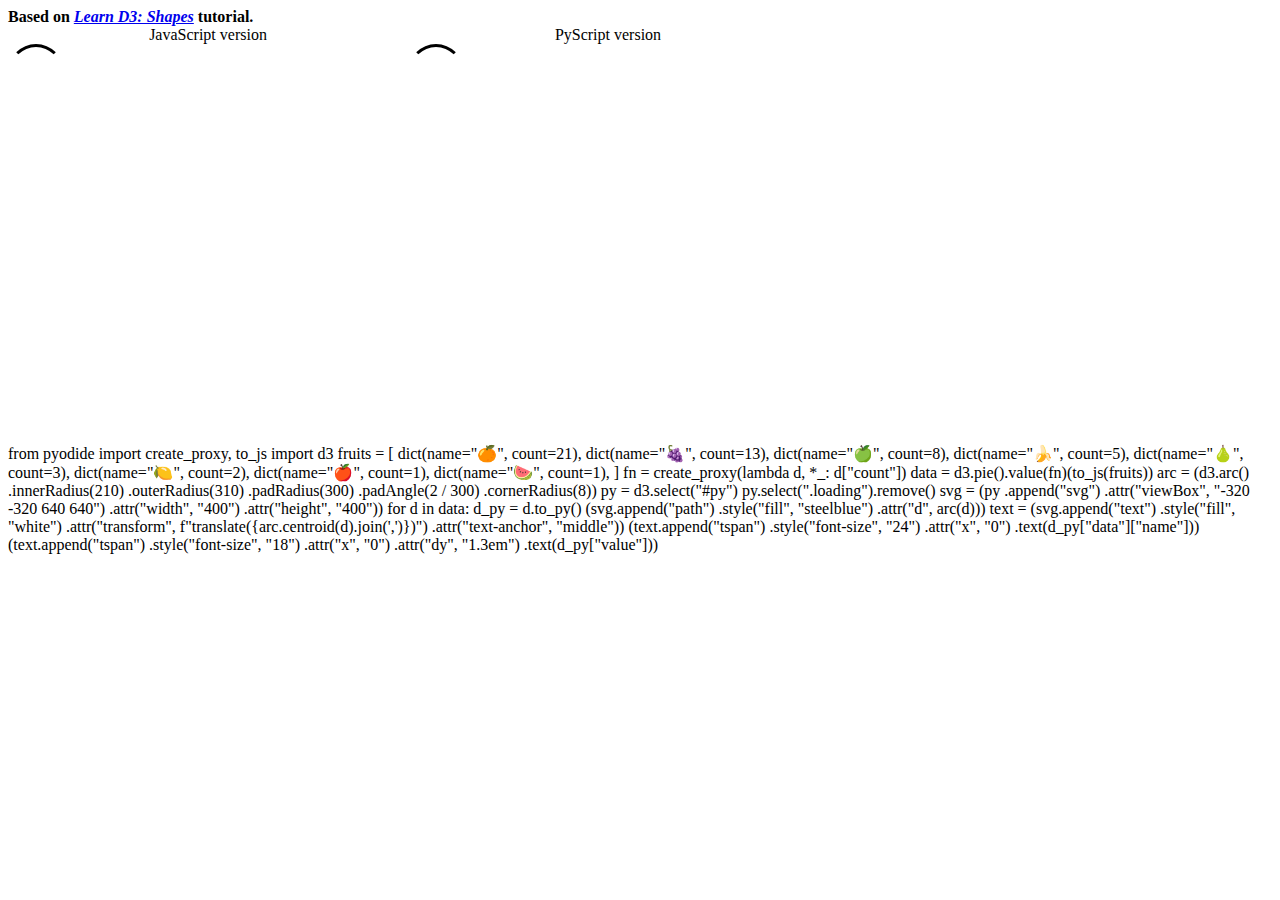
<file: pyscript-main/examples/d3.html>
<html>
  <head>
    <title>d3: JavaScript & PyScript visualizations side-by-side</title>
    <meta charset="utf-8">
    <link rel="icon" type="image/x-icon" href="./favicon.png">

    <link rel="stylesheet" href="https://pyscript.net/alpha/pyscript.css" />
    <script defer src="https://pyscript.net/alpha/pyscript.js"></script>

    <style>
    .loading {
      display: inline-block;
      width: 50px;
      height: 50px;
      border: 3px solid rgba(255, 255, 255, 0.3);
      border-radius: 50%;
      border-top-color: black;
      animation: spin 1s ease-in-out infinite;
    }

    @keyframes spin {
      to {
        transform: rotate(360deg);
      }
    }
    </style>

    </head>
    <body>
      <b>
        Based on <i><a href="https://observablehq.com/@d3/learn-d3-shapes?collection=@d3/learn-d3>">Learn D3: Shapes</a></i> tutorial.
      </b>
      <div style="display: flex; flex-direction: row">
        <div>
          <div style="text-align: center">JavaScript version</div>
          <div id="js" style="width: 400px; height: 400px">
            <div class="loading"></div>
          </div>
        </div>
        <div>
          <div style="text-align: center">PyScript version</div>
          <div id="py" style="width: 400px; height: 400px">
            <div class="loading"></div>
          </div>
        </div>
      </div>

<script type="importmap">
{
  "imports": {
    "d3": "https://cdn.skypack.dev/d3@7"
  }
}
</script>

<script type="module">
import * as d3 from "https://cdn.skypack.dev/d3@7";

const fruits = [
  {name: "🍊", count: 21},
  {name: "🍇", count: 13},
  {name: "🍏", count: 8},
  {name: "🍌", count: 5},
  {name: "🍐", count: 3},
  {name: "🍋", count: 2},
  {name: "🍎", count: 1},
  {name: "🍉", count: 1},
]

const fn = (d) => d.count
const data = d3.pie().value(fn)(fruits)

const arc = d3.arc()
  .innerRadius(210)
  .outerRadius(310)
  .padRadius(300)
  .padAngle(2 / 300)
  .cornerRadius(8)

const js = d3.select("#js")
js.select(".loading").remove()

const svg = js
  .append("svg")
  .attr("viewBox", "-320 -320 640 640")
  .attr("width", "400")
  .attr("height", "400")

for (const d of data) {
  svg.append("path")
    .style("fill", "steelblue")
    .attr("d", arc(d))

  const text = svg.append("text")
    .style("fill", "white")
    .attr("transform", `translate(${arc.centroid(d).join(",")})`)
    .attr("text-anchor", "middle")

  text.append("tspan")
    .style("font-size", "24")
    .attr("x", "0").text(d.data.name)

  text.append("tspan")
    .style("font-size", "18")
    .attr("x", "0")
    .attr("dy", "1.3em")
    .text(d.value)
}
</script>

<py-script>
from pyodide import create_proxy, to_js
import d3

fruits = [
  dict(name="🍊", count=21),
  dict(name="🍇", count=13),
  dict(name="🍏", count=8),
  dict(name="🍌", count=5),
  dict(name="🍐", count=3),
  dict(name="🍋", count=2),
  dict(name="🍎", count=1),
  dict(name="🍉", count=1),
]

fn = create_proxy(lambda d, *_: d["count"])
data = d3.pie().value(fn)(to_js(fruits))

arc = (d3.arc()
  .innerRadius(210)
  .outerRadius(310)
  .padRadius(300)
  .padAngle(2 / 300)
  .cornerRadius(8))

py = d3.select("#py")
py.select(".loading").remove()

svg = (py
  .append("svg")
  .attr("viewBox", "-320 -320 640 640")
  .attr("width", "400")
  .attr("height", "400"))

for d in data:
  d_py = d.to_py()

  (svg.append("path")
    .style("fill", "steelblue")
    .attr("d", arc(d)))

  text = (svg.append("text")
    .style("fill", "white")
    .attr("transform", f"translate({arc.centroid(d).join(',')})")
    .attr("text-anchor", "middle"))

  (text.append("tspan")
    .style("font-size", "24")
    .attr("x", "0")
    .text(d_py["data"]["name"]))

  (text.append("tspan")
    .style("font-size", "18")
    .attr("x", "0")
    .attr("dy", "1.3em")
    .text(d_py["value"]))
</py-script>

</body>
</html>
</file>
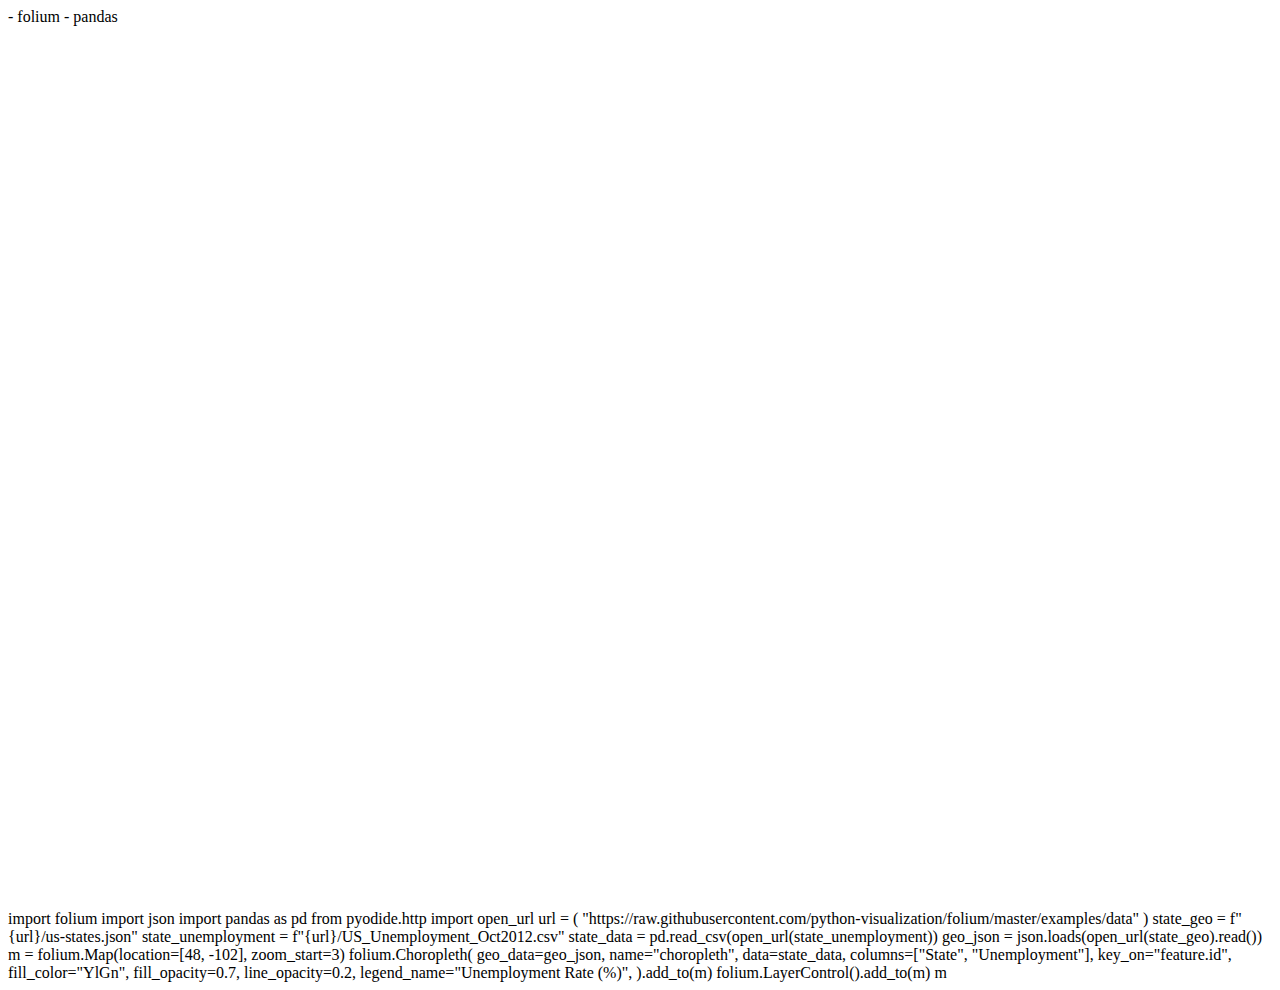
<file: pyscript-main/examples/folium.html>
<html>
  <head>
    <title>Folium</title>
    <meta charset="utf-8">
    <link rel="icon" type="image/x-icon" href="./favicon.png">
    <link rel="stylesheet" href="https://pyscript.net/alpha/pyscript.css" />
    <script defer src="https://pyscript.net/alpha/pyscript.js"></script>
    <py-env>
      - folium
      - pandas
    </py-env>
    </head>
    <body>
      <div id="folium" style="width: 100%; height: 100%"></div>
      <py-script output="folium">
import folium
import json
import pandas as pd

from pyodide.http import open_url

url = (
    "https://raw.githubusercontent.com/python-visualization/folium/master/examples/data"
)
state_geo = f"{url}/us-states.json"
state_unemployment = f"{url}/US_Unemployment_Oct2012.csv"
state_data = pd.read_csv(open_url(state_unemployment))
geo_json = json.loads(open_url(state_geo).read())

m = folium.Map(location=[48, -102], zoom_start=3)

folium.Choropleth(
    geo_data=geo_json,
    name="choropleth",
    data=state_data,
    columns=["State", "Unemployment"],
    key_on="feature.id",
    fill_color="YlGn",
    fill_opacity=0.7,
    line_opacity=0.2,
    legend_name="Unemployment Rate (%)",
).add_to(m)

folium.LayerControl().add_to(m)

m
      </py-script>
    </body>
</html>
</file>
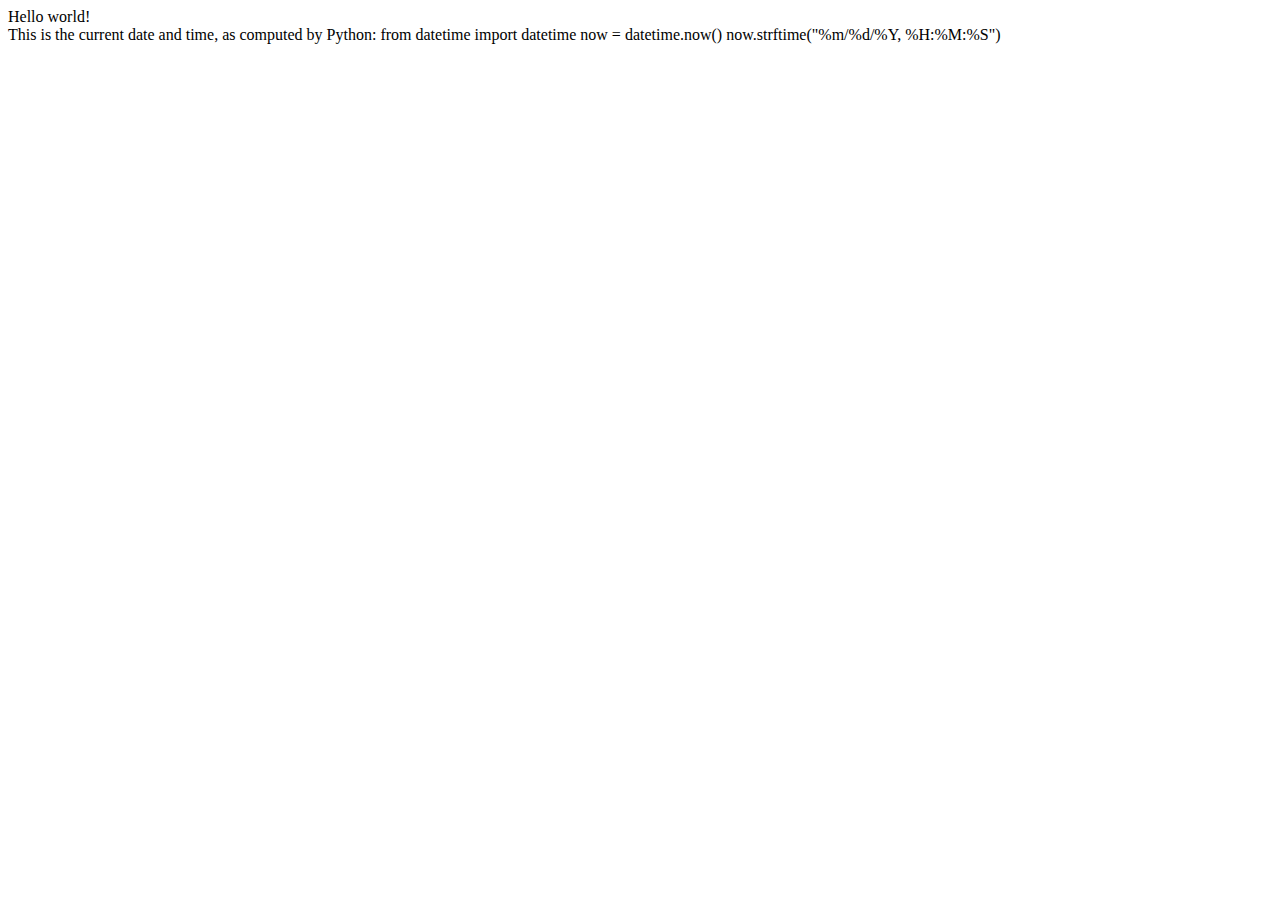
<file: pyscript-main/examples/hello_world.html>
<!DOCTYPE html>
<html lang="en">
  <head>
    <meta charset="utf-8" />
    <meta name="viewport" content="width=device-width,initial-scale=1" />

    <title>PyScript Hello World</title>

    <link rel="icon" type="image/png" href="favicon.png" />
    <link rel="stylesheet" href="https://pyscript.net/alpha/pyscript.css" />

    <script defer src="https://pyscript.net/alpha/pyscript.js"></script>
  </head>

  <body>
    Hello world! <br>
    This is the current date and time, as computed by Python:
    <py-script>
from datetime import datetime
now = datetime.now()
now.strftime("%m/%d/%Y, %H:%M:%S")
    </py-script>
  </body>
</html>
</file>
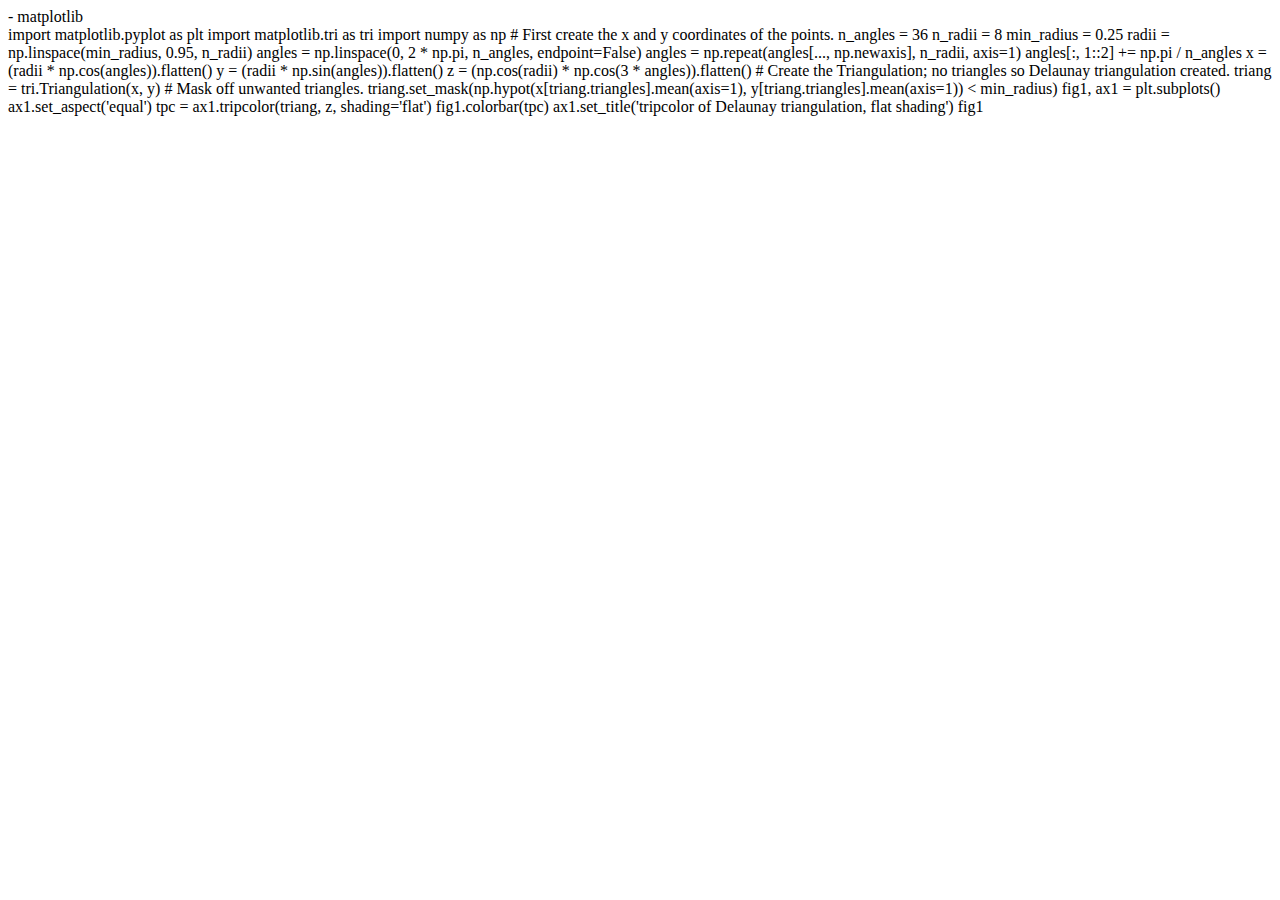
<file: pyscript-main/examples/matplotlib.html>
<html>
  <head>
    <title>Matplotlib</title>
    <meta charset="utf-8">
    <link rel="icon" type="image/x-icon" href="./favicon.png">
    <link rel="stylesheet" href="https://pyscript.net/alpha/pyscript.css" />
    <script defer src="https://pyscript.net/alpha/pyscript.js"></script>
    <py-env>
      - matplotlib
    </py-env>
    </head>
    <body>
      <div id="mpl"></div>
      <py-script output="mpl">
import matplotlib.pyplot as plt
import matplotlib.tri as tri
import numpy as np

# First create the x and y coordinates of the points.
n_angles = 36
n_radii = 8
min_radius = 0.25
radii = np.linspace(min_radius, 0.95, n_radii)

angles = np.linspace(0, 2 * np.pi, n_angles, endpoint=False)
angles = np.repeat(angles[..., np.newaxis], n_radii, axis=1)
angles[:, 1::2] += np.pi / n_angles

x = (radii * np.cos(angles)).flatten()
y = (radii * np.sin(angles)).flatten()
z = (np.cos(radii) * np.cos(3 * angles)).flatten()

# Create the Triangulation; no triangles so Delaunay triangulation created.
triang = tri.Triangulation(x, y)

# Mask off unwanted triangles.
triang.set_mask(np.hypot(x[triang.triangles].mean(axis=1),
                         y[triang.triangles].mean(axis=1))
                < min_radius)

fig1, ax1 = plt.subplots()
ax1.set_aspect('equal')
tpc = ax1.tripcolor(triang, z, shading='flat')
fig1.colorbar(tpc)
ax1.set_title('tripcolor of Delaunay triangulation, flat shading')

fig1
      </py-script>
    </body>
</html>
</file>
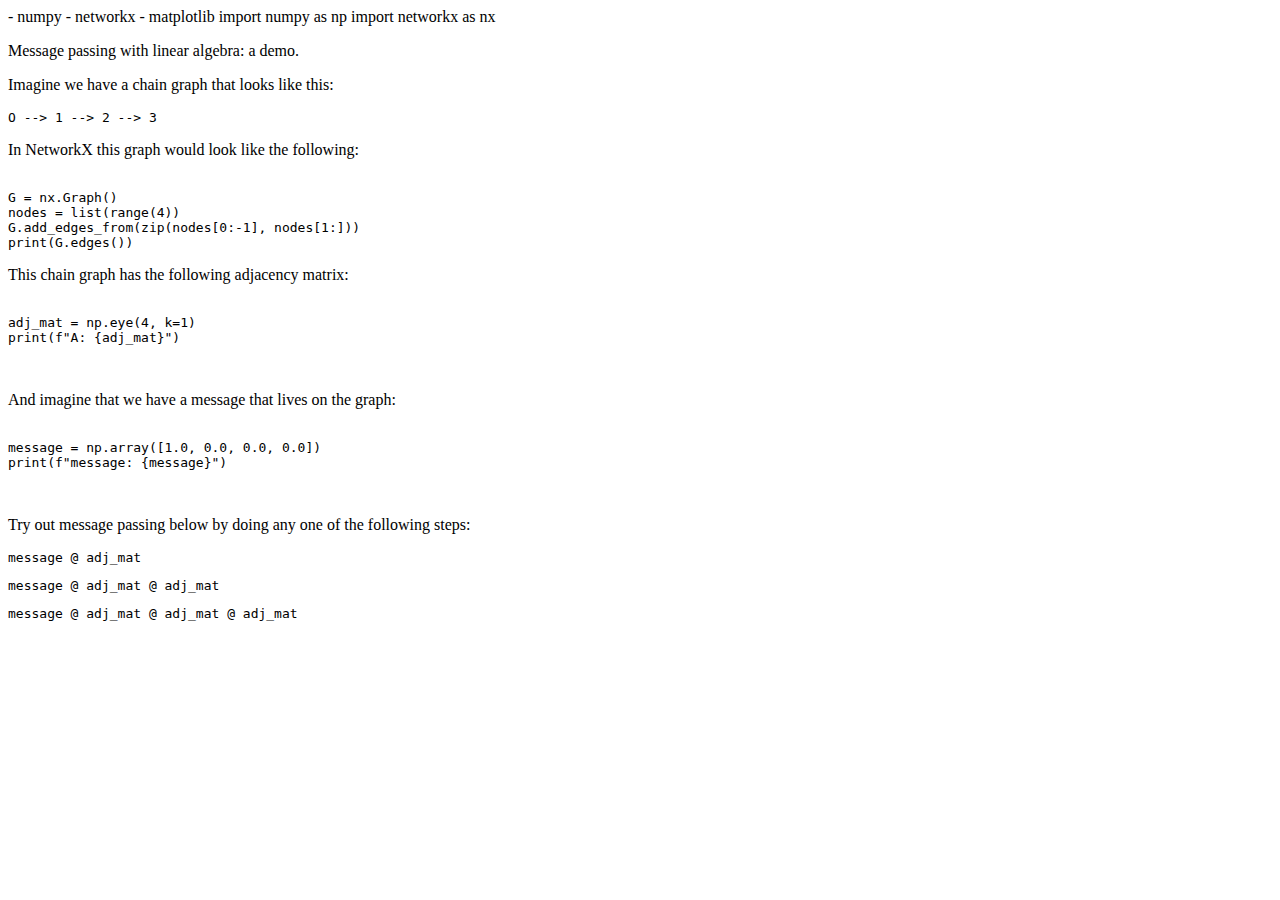
<file: pyscript-main/examples/message_passing.html>
<html>

<head>
    <link rel="icon" type="image/x-icon" href="./favicon.png">
    <link rel="stylesheet" href="https://pyscript.net/alpha/pyscript.css" />
    <script defer src="https://pyscript.net/alpha/pyscript.js"></script>
</head>

<body>
    <py-env>
        - numpy
        - networkx
        - matplotlib
    </py-env>
    <py-script>
import numpy as np
import networkx as nx
    </py-script>

    <p>Message passing with linear algebra: a demo.</p>
    <p>Imagine we have a chain graph that looks like this:</p>
    <pre><code>O --> 1 --> 2 --> 3</code></pre>
    <p>In NetworkX this graph would look like the following:</p>
    <pre>
        <py-script>
G = nx.Graph()
nodes = list(range(4))
G.add_edges_from(zip(nodes[0:-1], nodes[1:]))
print(G.edges())
</py-script></pre>
    <p>This chain graph has the following adjacency matrix:</p>
    <pre>
<py-script>
adj_mat = np.eye(4, k=1)
print(f"A: {adj_mat}")
</py-script>
        </pre>
    <p>And imagine that we have a message that lives on the graph:</p>
    <pre>
            <py-script>
message = np.array([1.0, 0.0, 0.0, 0.0])
print(f"message: {message}")
            </py-script>
        </pre>
    <p>Try out message passing below by doing any one of the following steps:</p>
    <pre><code>message @ adj_mat</code></pre>
    <pre><code>message @ adj_mat @ adj_mat</code></pre>
    <pre><code>message @ adj_mat @ adj_mat @ adj_mat</code></pre>
    <div>
        <py-repl id="my-repl" auto-generate="true"> </py-repl>
    </div>
</body>

</html>
</file>
<file: css/style.css>
@import url("https://fonts.googleapis.com/css2?family=Roboto:ital,wght@0,100;0,300;1,400&family=Syncopate&display=swap");
* {
  margin: 0px 0px;
  padding: 0px 0px;
  font-family: "Roboto", sans-serif;
  outline: none;
  border: none;
  text-decoration: none;
  text-transform: capitalize;
}

html {
  overflow-x: hidden;
}
html body {
  overflow-x: hidden;
}

.tracking-in-expand {
  -webkit-animation: tracking-in-expand 0.7s cubic-bezier(0.215, 0.61, 0.355, 1) both;
  animation: tracking-in-expand 0.7s cubic-bezier(0.215, 0.61, 0.355, 1) both;
}

@-webkit-keyframes tracking-in-expand {
  0% {
    letter-spacing: -0.5em;
    opacity: 0;
  }
  40% {
    opacity: 0.6;
  }
  100% {
    opacity: 1;
  }
}
@keyframes tracking-in-expand {
  0% {
    letter-spacing: -0.5em;
    opacity: 0;
  }
  40% {
    opacity: 0.6;
  }
  100% {
    opacity: 1;
  }
}
.shadow-drop-br {
  -webkit-animation: shadow-drop-br 7s linear both;
  animation: shadow-drop-br 7s linear both;
}

@-webkit-keyframes shadow-drop-br {
  0% {
    box-shadow: 0 0 0 0 rgba(0, 0, 0, 0);
  }
  100% {
    box-shadow: 12px 12px 20px -12px rgba(0, 0, 0, 0.35);
  }
}
@keyframes shadow-drop-br {
  0% {
    box-shadow: 0 0 0 0 rgba(0, 0, 0, 0);
  }
  100% {
    box-shadow: 12px 12px 20px -12px rgba(0, 0, 0, 0.35);
  }
}
.responsive {
  width: 100%;
  height: auto;
}

html {
  overflow-x: hidden;
  scroll-behavior: smooth;
  scroll-padding-top: 7rem;
}
html::-webkit-scrollbar {
  width: 1rem;
}
html::-webkit-scrollbar-track {
  background: #DDC9B4;
}
html::-webkit-scrollbar-thumb {
  background: #000000;
}

header {
  margin: 40px auto;
}
header div h3 {
  -webkit-animation: tracking-in-expand 2s;
          animation: tracking-in-expand 2s;
  font-family: "Syncopate", sans-serif;
  text-align: center;
  font-size: 100px;
}

.navbar {
  position: -webkit-sticky;
  position: sticky;
  top: 0px;
  background: linear-gradient(90deg, rgb(122, 108, 93) 0%, rgb(193, 124, 116) 100%);
}
.navbar .container .row .col-lg-3 a {
  display: flex;
  justify-content: center;
  width: auto;
  font-size: 25px;
  text-decoration: none;
  color: black;
  -webkit-text-decoration-color: none;
          text-decoration-color: none;
  line-height: 80px;
}
.navbar .container .row .col-lg-3 a:hover {
  background-color: #BCAC9B;
  text-decoration: underline;
}

[class^=col] a:focus {
  text-decoration: none;
  color: black;
}

.content {
  margin: 0 auto;
  width: auto;
  background: rgb(221, 201, 180);
  background: linear-gradient(0deg, rgb(221, 201, 180) 18%, rgb(188, 172, 155) 87%);
}
.content .container1 {
  margin: 0 60px;
}
.content .container1 .col-lg-4 {
  margin: 0 auto;
}
.content .container1 .col-lg-4 img {
  margin: 70px 0px;
  -o-object-fit: cover;
     object-fit: cover;
}
.content .container1 .col-lg-8 p {
  margin: 70px 0px;
  font-size: 60px;
  text-align: center;
  text-decoration: underline;
}
.content .container1 .col-lg-8 ul li {
  list-style: none;
  line-height: 5rem;
  font-size: 30px;
}

.shop {
  background: rgb(221, 201, 180);
  background: linear-gradient(0deg, rgb(221, 201, 180) 18%, rgb(188, 172, 155) 87%);
  margin: 0px auto;
  height: auto;
  padding-bottom: 100px;
}
.shop .title {
  padding: 100px 60px;
  text-align: center;
  font-size: 40px;
  font-weight: lighter;
}
.shop .animal .container_animal {
  margin: 0px 70px;
}
.shop .animal .container_animal .row .col-lg-3 {
  display: flex;
  justify-content: center;
  overflow-y: hidden;
  overflow-x: hidden;
  max-height: 250px;
  background: #FFFFFF;
  border-radius: 150px;
}
.shop .animal .container_animal .row .col-lg-3 img {
  height: 300px;
}
.shop .animal .container_animal .row .col-lg-3 img:hover {
  height: 250px;
}

.comment {
  background: #DDC9B4;
}
.comment .row .ask {
  margin: 100px auto;
  font-size: 40px;
  text-align: center;
  border-top: 2px solid black;
  border-bottom: 2px solid black;
}
.comment .row .c_comment {
  margin: 50px auto;
  text-align: center;
  height: auto;
  margin: 50px auto;
}
.comment .row .c_comment .client {
  height: auto;
  border-radius: 50%;
}
.comment .row .c_comment .client div img {
  width: 40%;
  border-radius: 50%;
}
.comment .row .c_comment .client p {
  font-size: medium;
}

.message-box {
  margin: 100px auto;
  max-width: 1000px;
  overflow-x: hidden;
}
.message-box .message-box-whole {
  margin: 0 60px;
}
.message-box .message-box-whole h2 {
  font-size: 40px;
  margin-bottom: 40px;
  overflow-x: hidden;
}
.message-box .message-box-whole form {
  display: flex;
  flex-direction: column;
  justify-content: center;
}
.message-box .message-box-whole form input {
  overflow-x: hidden;
  max-width: 1000px;
  font-size: 27px;
  padding: 10px 20px;
  margin-bottom: 30px;
  border-radius: 5px;
  border: 1px solid #BCAC9B;
  flex-shrink: 300px;
}
.message-box .message-box-whole form input:focus {
  border: 1px solid #7A6C5D;
  outline: 0;
}
.message-box .message-box-whole form textarea {
  max-width: 1000px;
  font-size: 23px;
  padding: 20px 20px;
  margin-bottom: 15px;
  border-radius: 5px;
  border: 1px solid #BCAC9B;
}
.message-box .message-box-whole form textarea:focus {
  border: 1px solid #7A6C5D;
}
.message-box .message-box-whole form button {
  border: 0;
  padding: 0px 0px;
  background: #C17C74;
  border-radius: 5px;
  font-size: 25px;
  line-height: 20px;
  padding: 30px 30px;
  color: #FFFFFF;
}
.message-box .message-box-whole form button:hover {
  background-color: #7A6C5D;
}
.message-box .message-box-whole form button:focus {
  background-color: #7A6C5D;
}

.footer {
  background: rgb(122, 108, 93);
  background: linear-gradient(90deg, rgb(122, 108, 93) 0%, rgb(193, 124, 116) 100%);
  overflow-x: hidden;
}
.footer .group {
  margin: 3rem auto;
  display: flex;
  justify-content: center;
  flex-wrap: wrap;
}
.footer .group div {
  margin: 65px auto;
  width: 150px;
  display: flex;
  justify-content: center;
}
.footer .group div .item {
  width: auto;
  display: flex;
  justify-content: center;
}
.footer .group div .item:hover {
  -webkit-animation: shadow-drop-br 1s;
          animation: shadow-drop-br 1s;
  -webkit-animation-fill-mode: forwards;
          animation-fill-mode: forwards;
}
.footer .group div .item .fa-brands {
  font-size: 40px;
  color: #2A3D45;
}
.footer .credit {
  display: flex;
  justify-content: right;
  padding: 50px;
  font-size: 1.3rem;
}

.thank_you {
  margin: 50px auto;
  margin-bottom: 500px;
}
.thank_you .ty_text {
  border-bottom: 2px solid #DDC9B4;
  padding: 20px;
  text-align: center;
  font-size: 50px;
  color: #2A3D45;
}
.thank_you .return {
  padding: 20px;
  text-align: center;
  font-size: 30px;
  color: #2A3D45;
  text-decoration: none;
}

@media (max-width: 415px) {
  html {
    font-size: 50%;
  }
}/*# sourceMappingURL=style.css.map */
</file>
